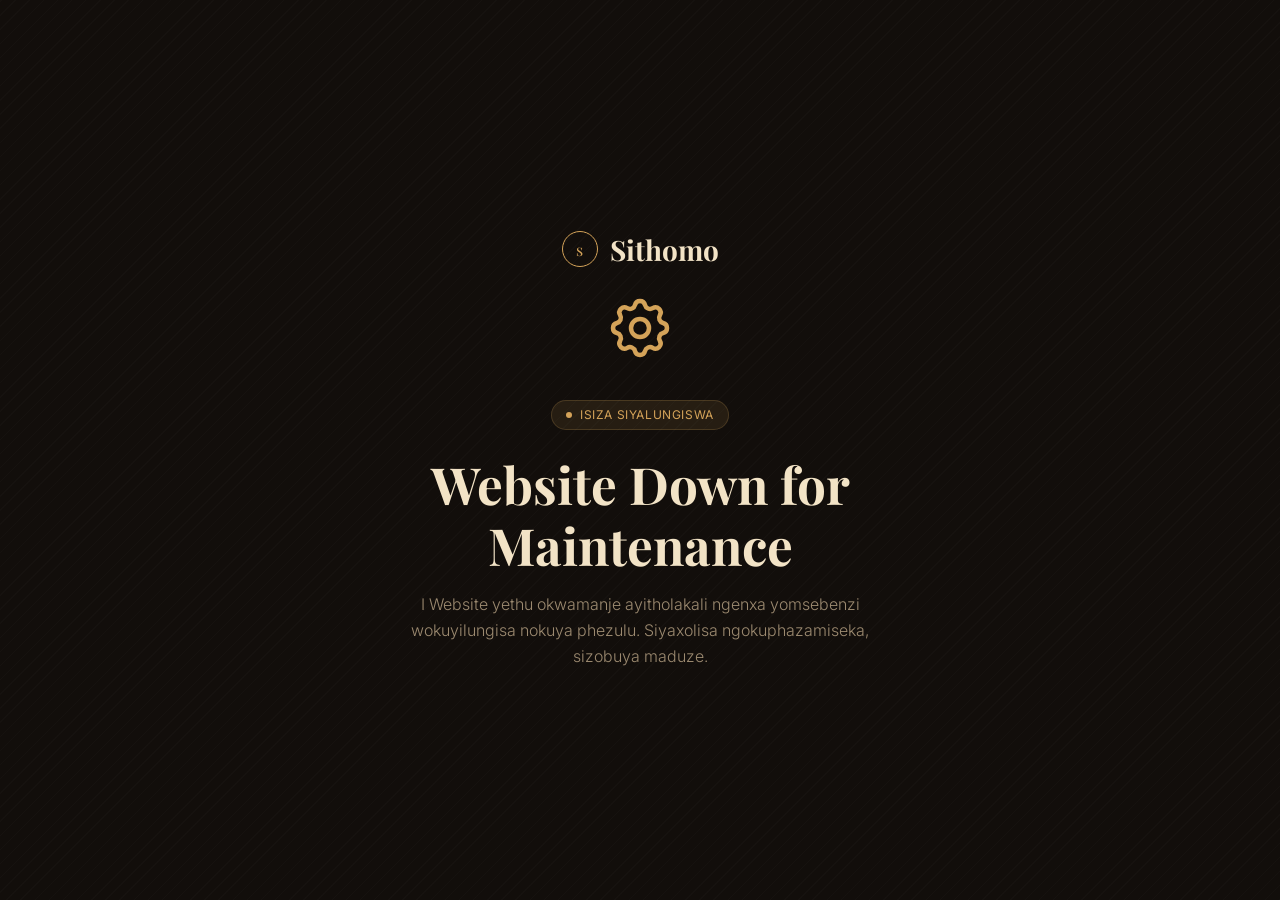
<file: maintain.html>
<!DOCTYPE html>
<html lang="zu">
<head>
  <meta charset="UTF-8">
  <meta name="viewport" content="width=device-width, initial-scale=1.0">
  <title>Sithomo - Under Maintenance</title>
  <link rel="preconnect" href="https://fonts.googleapis.com">
  <link rel="preconnect" href="https://fonts.gstatic.com" crossorigin>
  <link href="https://fonts.googleapis.com/css2?family=Inter:wght@300;400;500&family=Playfair+Display:wght@600;700&display=swap" rel="stylesheet">
  <style>
    :root {
      --bg-color: #120e0b;
      --text-gold: #f2e3c6;
      --accent-gold: #d4a359;
      --muted-gold: #9c8a70;
      --badge-bg: rgba(212, 163, 89, 0.1);
      --font-heading: 'Playfair Display', Georgia, serif;
      --font-body: 'Inter', -apple-system, sans-serif;
    }

    * {
      box-sizing: border-box;
      margin: 0;
      padding: 0;
    }

    body {
      background-color: var(--bg-color);
      background-image: repeating-linear-gradient(
        -45deg,
        rgba(255, 255, 255, 0.015),
        rgba(255, 255, 255, 0.015) 1px,
        transparent 1px,
        transparent 10px
      );
      color: var(--text-gold);
      font-family: var(--font-body);
      min-height: 100vh;
      display: flex;
      flex-direction: column;
      justify-content: center;
      align-items: center;
      text-align: center;
      padding: 2rem;
    }

    /* Gear Container & Animation */
    .gear-container {
      margin-bottom: 2rem;
      color: var(--accent-gold);
    }

    .gear-icon {
      width: 72px;
      height: 72px;
      animation: spin 8s linear infinite;
    }

    @keyframes spin {
      from {
        transform: rotate(0deg);
      }
      to {
        transform: rotate(360deg);
      }
    }

    /* Status Badge */
    .badge {
      display: inline-flex;
      align-items: center;
      gap: 0.5rem;
      background-color: var(--badge-bg);
      border: 1px solid rgba(212, 163, 89, 0.2);
      padding: 0.4rem 0.9rem;
      border-radius: 20px;
      font-size: 0.75rem;
      color: var(--accent-gold);
      margin-bottom: 1.5rem;
      text-transform: uppercase;
      letter-spacing: 0.05em;
    }

    .badge-dot {
      width: 6px;
      height: 6px;
      background-color: var(--accent-gold);
      border-radius: 50%;
    }

    /* Brand Header */
    .brand {
      display: flex;
      align-items: center;
      gap: 0.75rem;
      margin-bottom: 1.5rem;
    }

    .brand-logo {
      width: 36px;
      height: 36px;
      border: 1px solid var(--accent-gold);
      border-radius: 50%;
      display: flex;
      align-items: center;
      justify-content: center;
      font-family: var(--font-heading);
      font-size: 1rem;
      color: var(--accent-gold);
    }

    .brand-name {
      font-family: var(--font-heading);
      font-size: 1.75rem;
      font-weight: 700;
    }

    /* Heading & Description */
    .title {
      font-family: var(--font-heading);
      font-size: clamp(2rem, 5vw, 3.2rem);
      line-height: 1.2;
      font-weight: 700;
      margin-bottom: 1rem;
      max-width: 600px;
    }

    .description {
      font-size: 1rem;
      color: var(--muted-gold);
      max-width: 480px;
      line-height: 1.6;
      font-weight: 300;
    }
  </style>
</head>
<body>

  <div class="brand">
    <div class="brand-logo">s</div>
    <span class="brand-name">Sithomo</span>
  </div>

  <div class="gear-container">
    <svg class="gear-icon" xmlns="http://www.w3.org/2000/svg" fill="none" viewBox="0 0 24 24" stroke="currentColor" stroke-width="1.5">
      <path stroke-linecap="round" stroke-linejoin="round" d="M10.325 4.317c.426-1.756 2.924-1.756 3.35 0a1.724 1.724 0 002.573 1.066c1.543-.94 3.31.826 2.37 2.37a1.724 1.724 0 001.065 2.572c1.756.426 1.756 2.924 0 3.35a1.724 1.724 0 00-1.066 2.573c.94 1.543-.826 3.31-2.37 2.37a1.724 1.724 0 00-2.572 1.065c-.426 1.756-2.924 1.756-3.35 0a1.724 1.724 0 00-2.573-1.066c-1.543.94-3.31-.826-2.37-2.37a1.724 1.724 0 00-1.065-2.572c-1.756-.426-1.756-2.924 0-3.35a1.724 1.724 0 001.066-2.573c-.94-1.543.826-3.31 2.37-2.37.996.608 2.296.07 2.572-1.065z" />
      <path stroke-linecap="round" stroke-linejoin="round" d="M15 12a3 3 0 11-6 0 3 3 0 016 0z" />
    </svg>
  </div>

  <div class="badge">
    <span class="badge-dot"></span>
    <span>Isiza Siyalungiswa</span>
  </div>

  <h1 class="title">Website Down for Maintenance</h1>

  <p class="description">
    I Website yethu okwamanje ayitholakali ngenxa yomsebenzi wokuyilungisa nokuya phezulu. Siyaxolisa ngokuphazamiseka, sizobuya maduze.
  </p>

</body>
</html>
</file>
